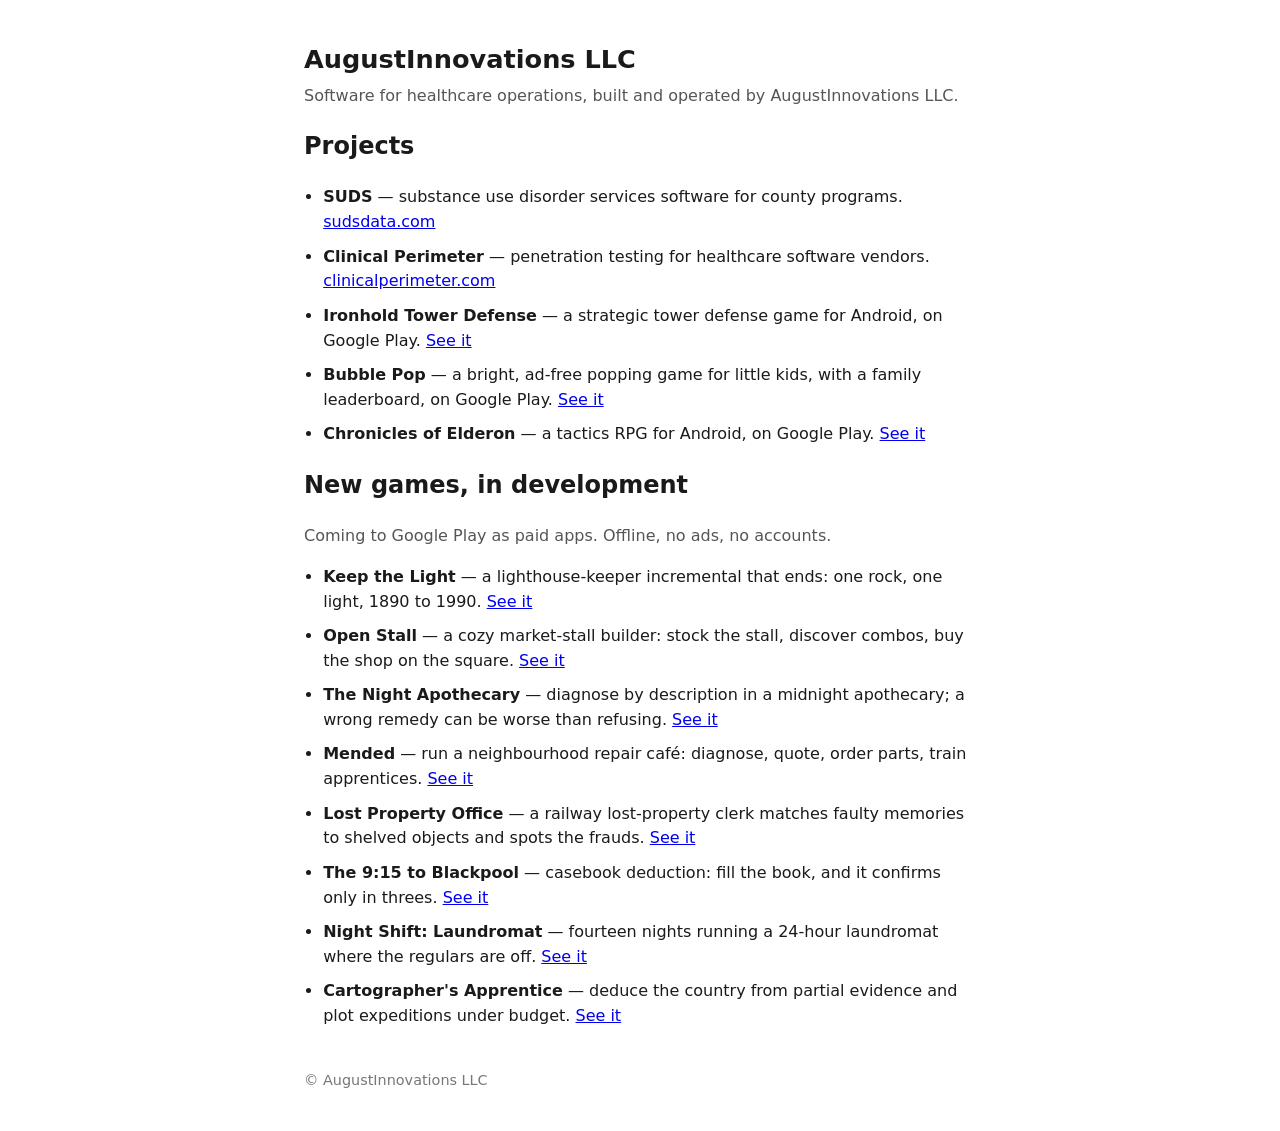
<file: index.html>
<!DOCTYPE html>
<html lang="en">
<head>
<meta charset="utf-8">
<meta name="viewport" content="width=device-width, initial-scale=1">
<meta name="description" content="AugustInnovations LLC builds and operates software for healthcare operations: SUDS, Clinical Perimeter, and the games Ironhold Tower Defense, Bubble Pop and Chronicles of Elderon.">
<title>AugustInnovations LLC</title>
<style>
  body { font-family: system-ui, -apple-system, Segoe UI, Roboto, sans-serif; margin: 2.5rem auto; max-width: 42rem; padding: 0 1rem; line-height: 1.55; color: #1a1a1a; }
  h1 { font-size: 1.6rem; margin-bottom: 0.25rem; }
  p.tagline { color: #555; margin-top: 0; }
  ul { padding-left: 1.2rem; }
  li { margin: 0.6rem 0; }
  footer { margin-top: 2.5rem; color: #777; font-size: 0.9rem; }
</style>
</head>
<body>
<h1>AugustInnovations LLC</h1>
<p class="tagline">Software for healthcare operations, built and operated by AugustInnovations LLC.</p>

<h2>Projects</h2>
<ul>
  <li><strong>SUDS</strong> — substance use disorder services software for county programs. <a href="https://sudsdata.com">sudsdata.com</a></li>
  <li><strong>Clinical Perimeter</strong> — penetration testing for healthcare software vendors. <a href="https://clinicalperimeter.com">clinicalperimeter.com</a></li>
  <li><strong>Ironhold Tower Defense</strong> — a strategic tower defense game for Android, on Google Play. <a href="https://taugustincst.github.io/ironhold/">See it</a></li>
  <li><strong>Bubble Pop</strong> — a bright, ad-free popping game for little kids, with a family leaderboard, on Google Play. <a href="https://taugustincst.github.io/bubblepop/">See it</a></li>
  <li><strong>Chronicles of Elderon</strong> — a tactics RPG for Android, on Google Play. <a href="https://taugustincst.github.io/fftremake/">See it</a></li>
</ul>

<h2>New games, in development</h2>
<p class="tagline">Coming to Google Play as paid apps. Offline, no ads, no accounts.</p>
<ul>
  <li><strong>Keep the Light</strong> — a lighthouse-keeper incremental that ends: one rock, one light, 1890 to 1990. <a href="https://taugustincst.github.io/project-shell-04/">See it</a></li>
  <li><strong>Open Stall</strong> — a cozy market-stall builder: stock the stall, discover combos, buy the shop on the square. <a href="https://taugustincst.github.io/project-shell-01/">See it</a></li>
  <li><strong>The Night Apothecary</strong> — diagnose by description in a midnight apothecary; a wrong remedy can be worse than refusing. <a href="https://taugustincst.github.io/project-shell-02/">See it</a></li>
  <li><strong>Mended</strong> — run a neighbourhood repair café: diagnose, quote, order parts, train apprentices. <a href="https://taugustincst.github.io/project-shell-03/">See it</a></li>
  <li><strong>Lost Property Office</strong> — a railway lost-property clerk matches faulty memories to shelved objects and spots the frauds. <a href="https://taugustincst.github.io/project-shell-05/">See it</a></li>
  <li><strong>The 9:15 to Blackpool</strong> — casebook deduction: fill the book, and it confirms only in threes. <a href="https://taugustincst.github.io/project-shell-06/">See it</a></li>
  <li><strong>Night Shift: Laundromat</strong> — fourteen nights running a 24-hour laundromat where the regulars are off. <a href="https://taugustincst.github.io/project-shell-07/">See it</a></li>
  <li><strong>Cartographer's Apprentice</strong> — deduce the country from partial evidence and plot expeditions under budget. <a href="https://taugustincst.github.io/project-shell-08/">See it</a></li>
</ul>

<footer>© AugustInnovations LLC</footer>
</body>
</html>
</file>
